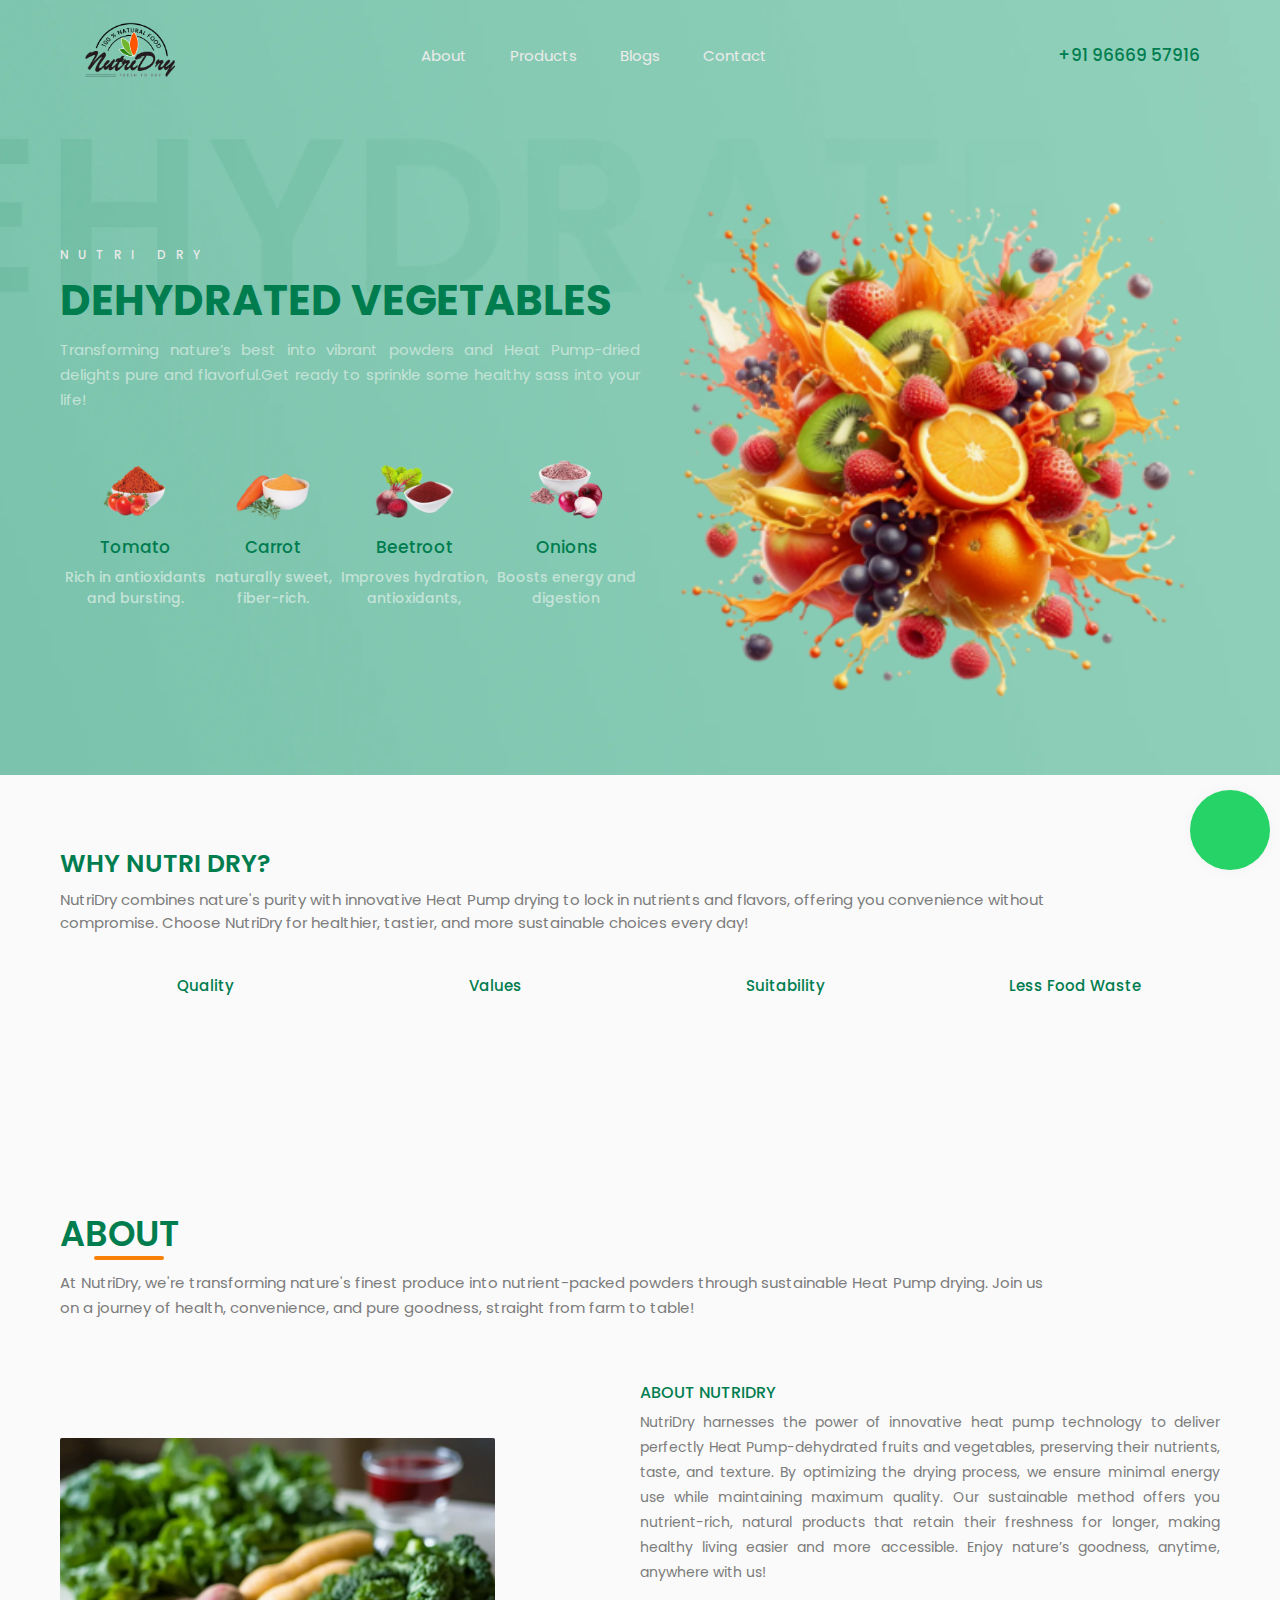
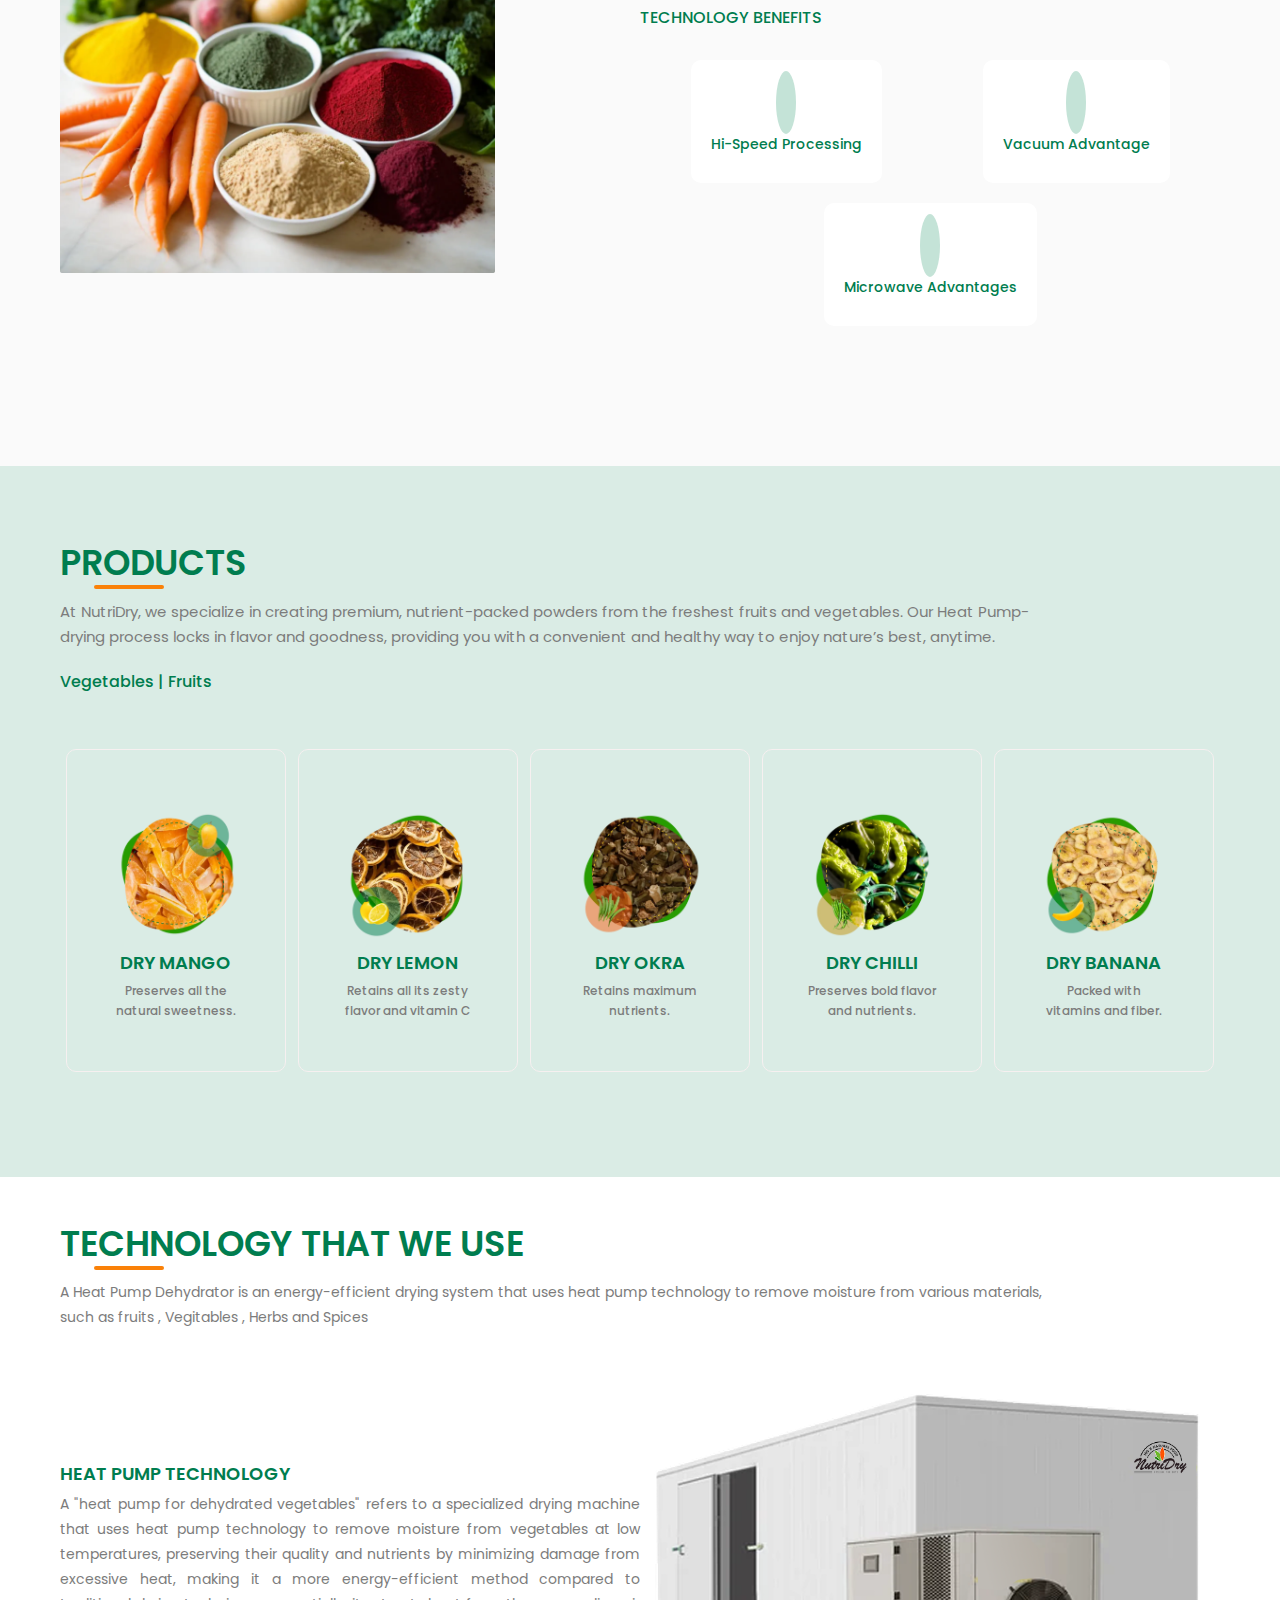
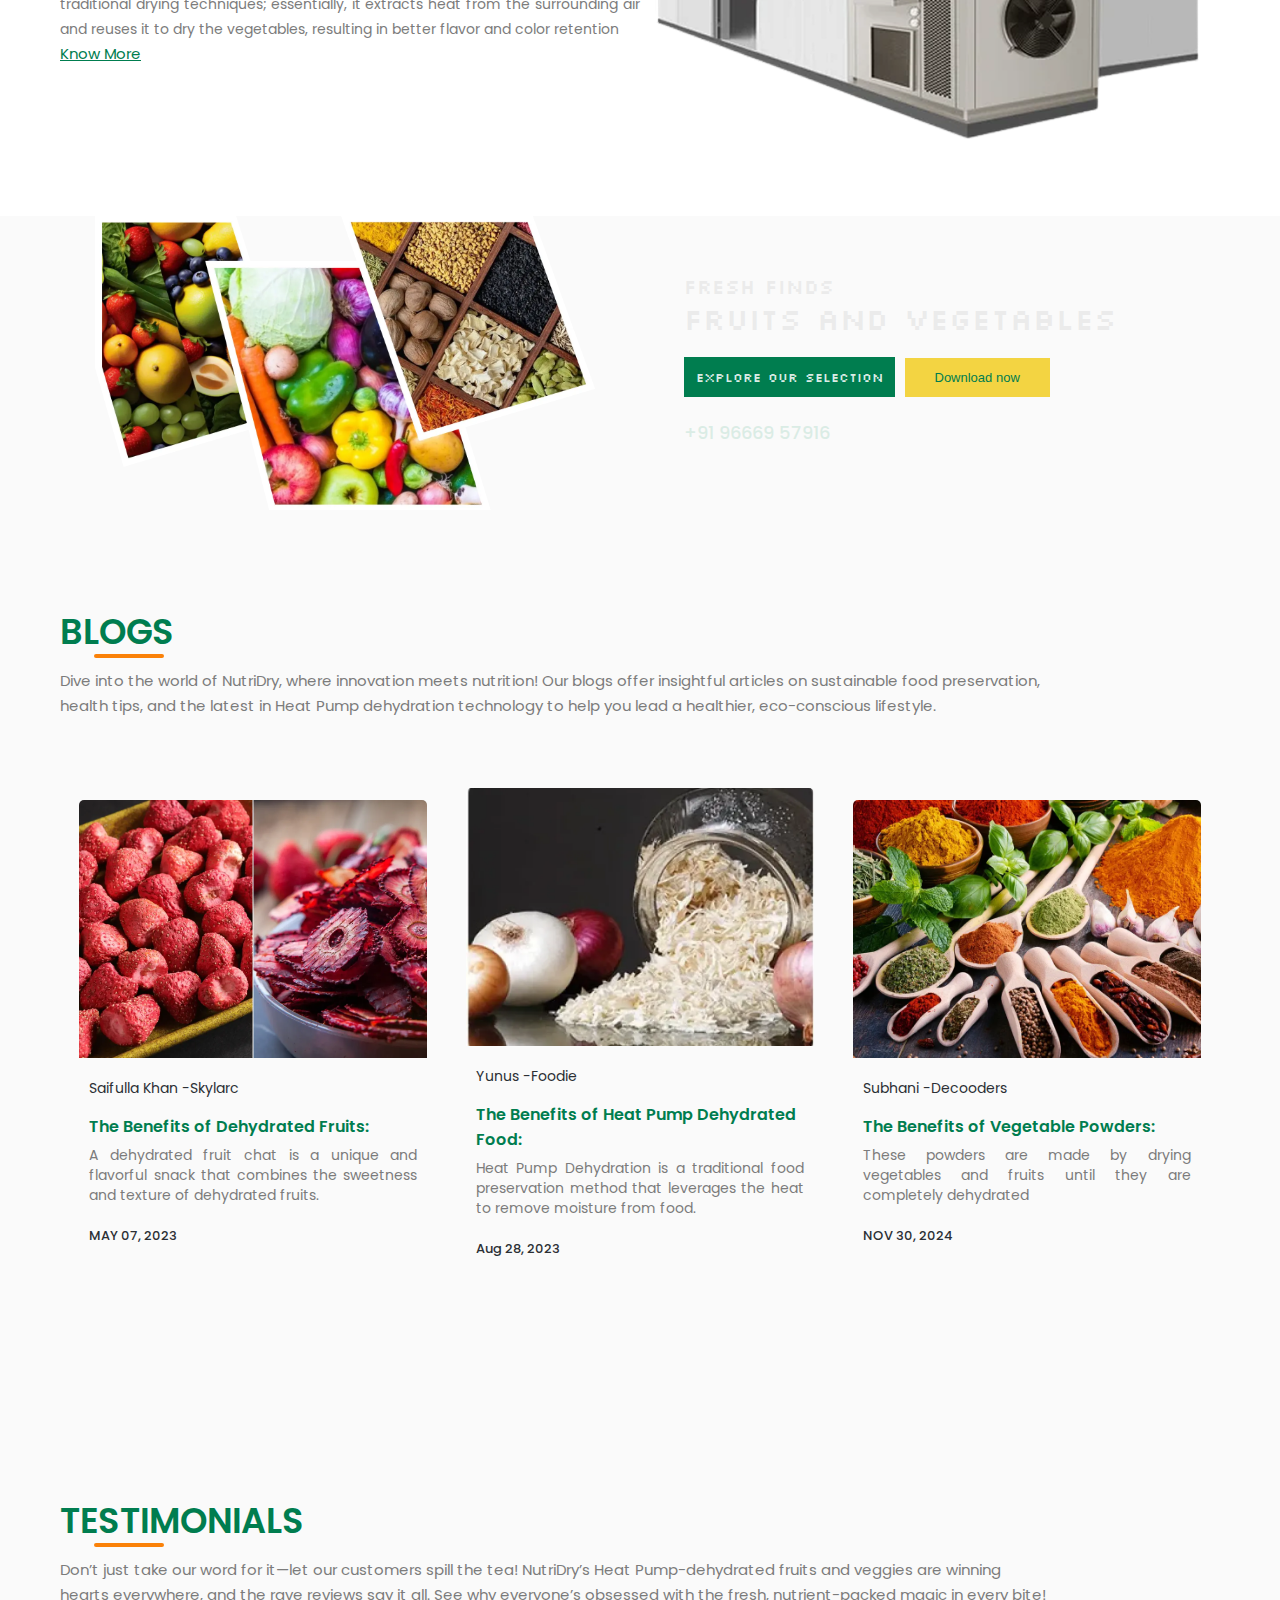
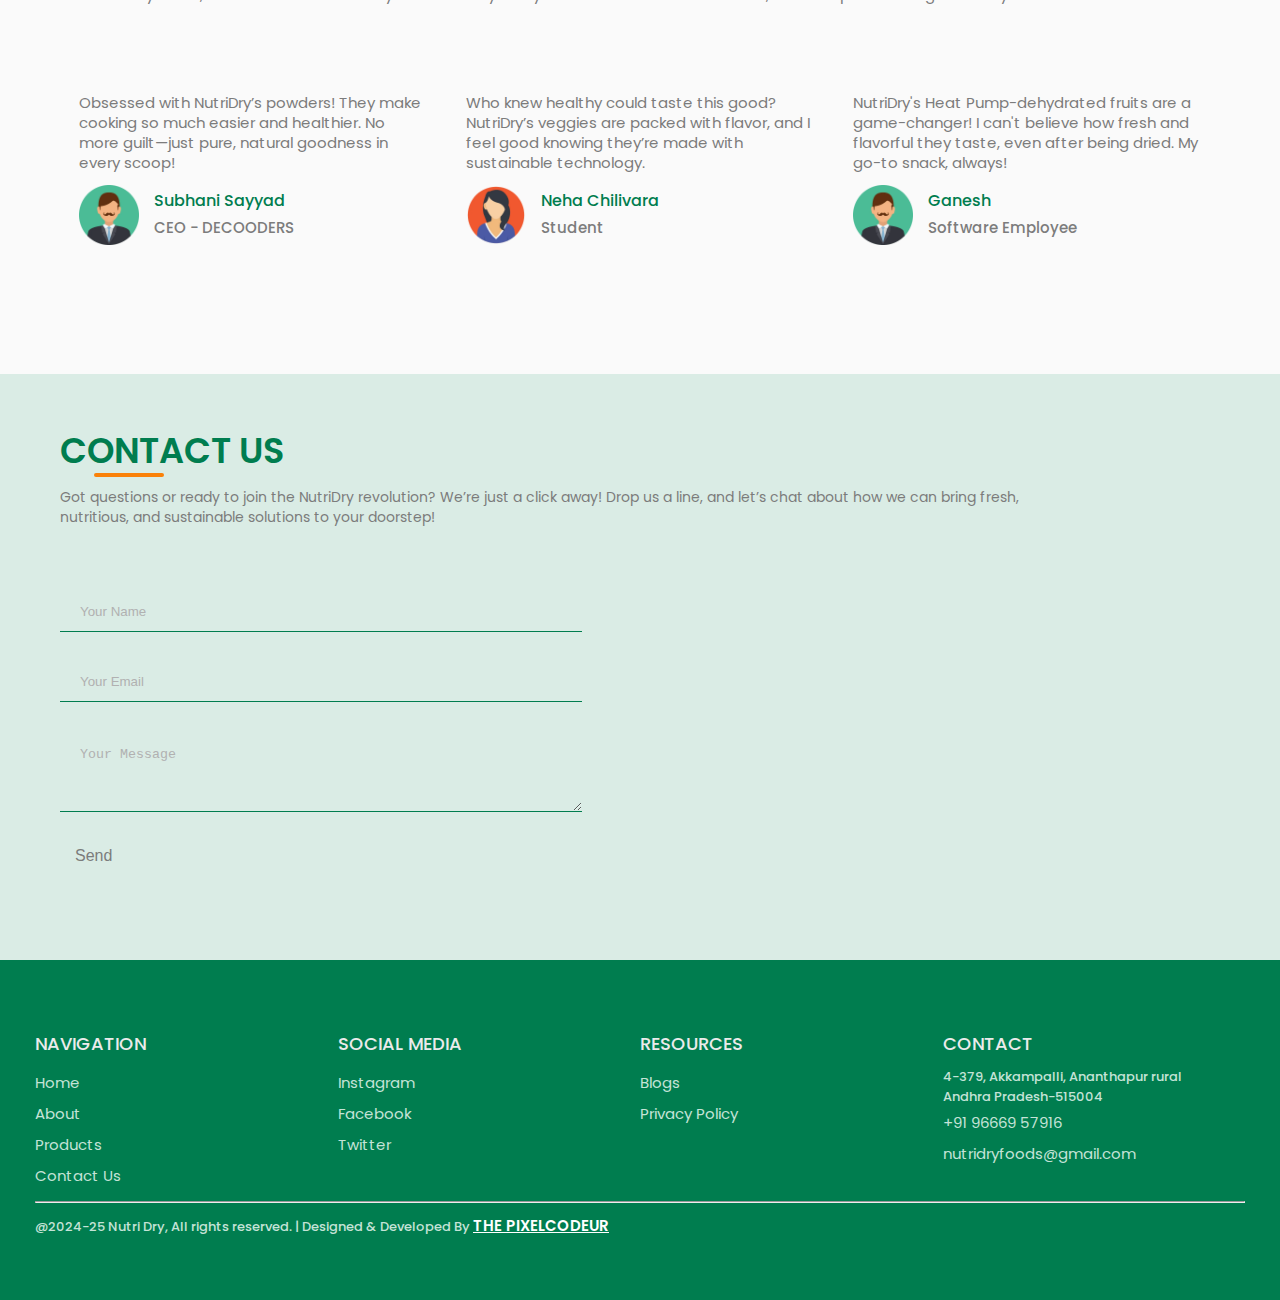
<file: index.html>
<!DOCTYPE html>
<html lang="en">
<head>
    <meta charset="UTF-8">
    <meta name="viewport" content="width=device-width, initial-scale=1.0">
    <meta name="author" content="Saifulla Khan"/>
    <meta name="keywords" content="DRY BANANA,.DRY MANGO,DRY LEMON,DRY GREEN CHILLIES,DRY Tomato,VEGITABLE POWDER,DRY OKRA,DRY WATERMELON,FRUIT CHAT,

    " />
    <meta name="description" content="Heat Pump Dehydrated is a traditional food preservation method that leverages the heat to remove moisture from food. This process results in products with a concentrated flavor, extended shelf life, and a reduced weight, making them ideal for storage and transportation. In the process of drying we inactivate most of pesticide residues and provide pesticides free products.">

    <link rel="icon" href="./images/ND Logo.ico" type="image/png">

    <title>NutriDry | Dehydrated Fruits & Vegetables</title>

    <!-- style link -->
    <link rel="stylesheet" href="style.css"/>

    <!-- fontawesome cdn links -->
    <link rel="stylesheet" href="https://cdnjs.cloudflare.com/ajax/libs/font-awesome/6.7.1/css/all.min.css" integrity="sha512-5Hs3dF2AEPkpNAR7UiOHba+lRSJNeM2ECkwxUIxC1Q/FLycGTbNapWXB4tP889k5T5Ju8fs4b1P5z/iB4nMfSQ==" crossorigin="anonymous" referrerpolicy="no-referrer" />

    <!-- aos cdn link -->
    <link href="https://unpkg.com/aos@2.3.1/dist/aos.css" rel="stylesheet">
    <script src="https://unpkg.com/aos@2.3.1/dist/aos.js"></script>
</head>
<body> 
<!-- -----whatsapp icon ---- -->
    <div class="whatsapp">
        <a href="https://wa.me/+919666957916" target="_blank" class="wtsap">
          <i class="fa-brands fa-whatsapp"></i>
        </a>
      </div>

    <div class="header">
    <div class="container">
     <div class="navbar">
       
          <!-- nutridry logo -->
          <div class="nutro-logo">
            <a href="#" target="_self">
                <img src="./images/nutri_logo.webp" alt="nutridry-image" width="100px" loading="lazy"/>
            </a> 
          </div>

        <!-- nav items -->
        <nav class="nav-items">
            <ul id="MenuItems">
                <li><a href="#about" target="_self">About</a></li>
                <li><a href="#products" target="_self" >Products</a></li>
                <li><a href="#blogs" target="_self">Blogs</a></li>
                <li><a href="#contact-us" target="_self">Contact</a></li>
             </ul>
        </nav>

         <!-- phone number -->
             <div class="phone-number">
                    <i class="fa-solid fa-phone fa-shake">
                    </i>
                    <h3>+91 96669 57916</h3>
             </div>
            <div class="menu" onclick="menutoggle()">
                <i class="fa-solid fa-bars"></i>
            </div>
        </div>

         <!-- hero section starts here -->
        <div class="row">
            <div class="col-2">
              <div class="hero-text">
                <div class="hero-content">
                    <h6>NUTRI DRY</h6>
                    <h1>Dehydrated  Vegetables</h1>
                    <p>Transforming nature’s best into vibrant powders and Heat Pump-dried delights pure and flavorful.Get ready to sprinkle some healthy sass into your life! </p>
                </div>
                <div class="hero-products">
                    <div class="hero-product-images" >
                        <img src="./images/tomato.webp" alt="tomato-powder" loading="lazy" />
                        <h3>Tomato</h3>
                        <p>Rich in antioxidants <br/>and bursting.</p>
                    </div>
                    <div class="hero-product-images" >
                        <img src="./images/carrot.webp" alt="carrot-powder" loading="lazy"/>
                        <h3>Carrot</h3>
                        <p>naturally sweet,<br/> fiber-rich.</p>
                    </div>
                    <div class="hero-product-images" >
                        <img src="./images/beetroot.webp" alt="beetroot-powder" loading="lazy"/>
                        <h3>Beetroot</h3>
                        <p>Improves hydration,<br/>
                             antioxidants,</p>
                    </div>
                    <div class="hero-product-images">
                        <img src="./images/onions.webp" alt="onions" loading="lazy"/>
                        <h3>Onions</h3>
                        <p>Boosts energy and<br/> digestion</p>
                    </div>
                </div>
             </div>
            </div>
            <div class="col-2">
                <div class="hero-image">
                <img src="./images/heroimg.webp" alt="nutridry-image" width="100%" height="auto"loading="lazy"/>
                </div>
            </div>
        </div>
     </div>
  </div>

  <!-- -------- Why Nutridry---- -->
  <section class="why-nutridry">

    <!-- why heading and paragraph -->
    <div class="container">
    <div class="why-heading">
       <h2>WHY NUTRI DRY?</h2>
       <p>NutriDry combines nature's purity with innovative Heat Pump drying to lock in nutrients and flavors, offering you convenience without compromise. 
        Choose NutriDry for healthier, tastier, and more sustainable choices every day!</p>
    </div>

    <!-- images -->
    <div class="row">
        <div class="why-col-4">
            <i class="fa-solid fa-medal"></i>
            <h3>Quality</h3>
        </div>
        <div class="why-col-4">
            <i class="fa-solid fa-hand-holding-heart"></i>
            <h3>Values</h3>
        </div>
        <div class="why-col-4">
            <i class="fa-solid fa-seedling"></i>
            <h3>Suitability</h3>
        </div>
        <div class="why-col-4">
            <i class="fa-solid fa-recycle"></i>
            <h3>Less Food Waste</h3>
        </div>
    </div>
    </div>
 </section>

 <!------ About section ----- -->
 <section class="about-us" id="about">
    <div class="container">
      <!-- about heading and paragraph -->
      <div class="about-heading">
         <h2>ABOUT</h2>
         <p>At NutriDry, we're transforming nature's finest produce into nutrient-packed powders through sustainable Heat Pump drying. Join us on a journey of health, convenience, and pure goodness, straight from farm to table!</p>
      </div>

      <!-- about content -->
       <div class="row">

          <!-- about image -->
           <div class="col-2">
              <img class="about-image" src="./images/about-img.webp" alt="about-image" width="75%" height="auto" loading="lazy"/>
            </div>

          <!-- about rightside -->
           <div class="col-2">
              <div class="about-right-heading">
                  <h1>ABOUT NUTRIDRY</h1>
                  <p>NutriDry harnesses the power of innovative heat pump technology to deliver perfectly Heat Pump-dehydrated fruits and vegetables, preserving their nutrients, taste, and texture. By optimizing the drying process, we ensure minimal energy use while maintaining maximum quality. Our sustainable method offers you nutrient-rich, natural products that retain their freshness for longer, making healthy living easier and more accessible. Enjoy nature’s goodness, anytime, anywhere with us!</p>
              </div>
              <div class="about-right-row">
                  <h1>TECHNOLOGY BENEFITS</h1>
                  <div class="about-row">
                      <div class="about-col">
                          <i class="fa-solid fa-stopwatch-20"></i>
                          <h2>Hi-Speed Processing</h2>
                      </div>
                      <div class="about-col">
                          <i class="fa-solid fa-fan"></i>
                          <h2>Vacuum Advantage </h2>
                      </div>
                      <div class="about-col">
                          <i class="fa-solid fa-wind"></i>
                          <h2>Microwave Advantages </h2>    
                      </div>
                  </div>
              </div>
           </div>
       </div>
      </div>
    </section>

    <!-- product section -->
    <section class="product" id="products">
        <div class="container">
  
            <!-- products heading and paragraph -->
            <div class="product-heading">
                <h2>PRODUCTS</h2>
                <p>At NutriDry, we specialize in creating premium, nutrient-packed powders from the freshest fruits and vegetables. Our Heat Pump-drying process locks in flavor and goodness, providing you with a convenient and healthy way to enjoy nature’s best, anytime. </p>
            </div>
            <div class="categories">
                <h3>Vegetables | Fruits </h3>
            </div>
  
                 <!-- product images -->
                <div class="row">
                  <div class="col-5">
                    <img src="./images/product-1.webp" alt="nutridry-product" width="100%" height="auto" loading="lazy">
                    <h3>DRY MANGO</h3>
                    <p>Preserves all the natural sweetness.</p>
                  </div>
                  <div class="col-5">
                    <img src="./images/product-2.webp" alt="nutridry-product" width="100%" height="auto" loading="lazy">
                    <h3>DRY LEMON</h3>
                    <p>Retains all its zesty flavor and vitamin C</p>
                  </div>
                  <div class="col-5">
                    <img src="./images/product-3.webp" alt="nutridry-product" width="100%" height="auto" loading="lazy">
                    <h3>DRY OKRA</h3>
                    <p>Retains maximum nutrients. </p>
                  </div>
                  <div class="col-5">
                    <img src="./images/product-4.webp" alt="nutridry-product" width="100%" height="auto" loading="lazy">
                    <h3>DRY CHILLI</h3>
                    <p>Preserves bold flavor and nutrients. </p>
                  </div>
                  <div class="col-5">
                    <img src="./images/product-5.webp" alt="nutridry-product" width="100%" height="auto" loading="lazy">
                    <h3>DRY BANANA</h3>
                    <p>Packed with vitamins and fiber.</p>
                  </div>
                </div>  
        </div>
    </section>

    <!-- Tecnolodgy Section -->
      <section class="technology">
        <div class="container">
            <div class="tech-heading">
              <h2>TECHNOLOGY THAT WE USE</h2>
              <p>A Heat Pump Dehydrator is an energy-efficient drying system that uses heat pump technology to remove moisture from various materials, such as fruits , Vegitables , Herbs and Spices</p>
            </div>
            <div class="row">
                <div class="col-2">
                  <div class="tech-right-heading">
                    <h1>HEAT PUMP TECHNOLOGY</h1>
                    <p>A "heat pump for dehydrated vegetables" refers to a specialized drying machine that uses heat pump technology to remove moisture from vegetables at low temperatures, preserving their quality and nutrients by minimizing damage from excessive heat, making it a more energy-efficient method compared to traditional drying techniques; essentially, it extracts heat from the surrounding air and reuses it to dry the vegetables, resulting in better flavor and color retention</p>
                    
                    <a href="https://www.iea.org/reports/the-future-of-heat-pumps/how-a-heat-pump-works" target="_blank">
                       Know More 
                  </a>
                </div>   
                </div>
                <div class="col-2">
                    <img src="./images/heatpump.png" alt="heat pump-image" width="100%" height="auto" loading="lazy"/>
                </div>
            </div>
        </div>
        </section>

   <!-- banner section -->
   <section class="banner">  
    <div class="container"> 
    <div class="banner-row">

        <!-- banner image -->
        <div class="banner-image">
            <img src="./images/banner-img.webp" alt="nutridry-banner-image" width="100%" height="auto" loading="lazy"/>
        </div>

        <!-- banner content -->
         <div class="banner-content">
            <p>FRESH FINDS</p>
            <h2>FRUITS AND VEGETABLES</h2>
            <p><span>Explore Our Selection</span>
            <a href="./pdf files/nutripdf.pdf" download target="_blank">
                <button>Download now</button>
            </a></p>
                <h3>+91 96669 57916</h3> 
         </div>
        </div>
    </div>
 </section>

 <!-- ----Blog section starts--- -->
 <section class="blog" id="blogs">
    <div class="container">
        <div class="blog-heading">
            <h2>BLOGS</h2>
            <p>Dive into the world of NutriDry, where innovation meets nutrition! Our blogs offer insightful articles on sustainable food preservation, health tips, and the latest in Heat Pump dehydration technology to help you lead a healthier, eco-conscious lifestyle.</p>
        </div>
        <div class="row">
          <div class="col-3">
            <img src="./images/blog-img-1.webp" alt="blog-image" loading="lazy"/>
            <div class="blogs-heading">
            <p>Saifulla Khan -Skylarc</p>
            <h3>The Benefits of Dehydrated Fruits:</h3>
            <h6>A dehydrated fruit chat is a unique and flavorful snack that combines the sweetness and texture of dehydrated fruits.</h6>
            <h5>MAY 07, 2023</h5>
        </div>
          </div>
          <div class="col-3">
            <img src="./images/blog-img-2.webp" alt="blog-image" loading="lazy"/>
            <div class="blogs-heading">
                <p>Yunus -Foodie</p>
                <h3>The Benefits of Heat Pump Dehydrated Food:</h3>
                <h6>Heat Pump Dehydration is a traditional food preservation method that leverages the heat to remove moisture from food.</h6>
                <h5>Aug 28, 2023</h5>
            </div>
          </div>
          <div class="col-3">
            <img src="./images/blog-img-3.webp" alt="blog-image" loading="lazy"/>
            <div class="blogs-heading">
                <p>Subhani -Decooders</p>
                <h3>The Benefits of Vegetable Powders:</h3>
                <h6>These powders are made by drying vegetables and fruits until they are completely dehydrated </h6>
                <h5>NOV 30, 2024</h5>
            </div>
          </div>
        </div>
    </div>
 </section>

 <!-- Tesimonial section starts here-- -->
 <section class="testimonial">
    <div class="container">
        <div class="testimonial-heading">
            <h2>TESTIMONIALS</h2>
            <p>Don’t just take our word for it—let our customers spill the tea! NutriDry’s Heat Pump-dehydrated fruits and veggies are winning hearts everywhere, and the rave reviews say it all. See why everyone’s obsessed with the fresh, nutrient-packed magic in every bite!</p>
        </div>
        <div class="row">
            <div class="t-col-3">
                <i class="fa-solid fa-quote-left"></i>
                <p>Obsessed with NutriDry’s powders! They make cooking so much easier and healthier. No more guilt—just pure, natural goodness in every scoop!</p>
              <div class="persons">
                <img src="./images/user2.webp" alt="person-1" loading="lazy"/>
                <div class="person-name">
                  <h6>Subhani Sayyad</h6>
                  <p>CEO - DECOODERS</p> 
                </div>
              </div>
            </div>
            <div class="t-col-3">               
                <i class="fa-solid fa-quote-left"></i>
                <p>Who knew healthy could taste this good? NutriDry’s veggies are packed with flavor, and I feel good knowing they’re made with sustainable technology. </p>
              <div class="persons">
                <img src="./images/user1.webp" alt="person-2" loading="lazy"/>
                <div class="person-name">
                  <h6>Neha Chilivara</h6>
                  <p>Student</p> 
                </div>
              </div>
            </div>
            <div class="t-col-3">                   
                <i class="fa-solid fa-quote-left"></i>
                <p>NutriDry's Heat Pump-dehydrated fruits are a game-changer! I can't believe how fresh and flavorful they taste, even after being dried. My go-to snack, always!</p>
              <div class="persons">
                <img src="./images/user2.webp" alt="person-3" loading="lazy"/>
                <div class="person-name">
                  <h6>Ganesh</h6>
                  <p>Software Employee</p> 
                </div>
              </div>
            </div>
        </div>
    </div>
  </section>

<!-- contact us section --- -->
<section class="contact" id="contact-us">
<div class="container">
    <div class="contact-heading">
        <h2>CONTACT US</h2>
        <p>Got questions or ready to join the NutriDry revolution? We’re just a click away! Drop us a line, and let’s chat about how we can bring fresh, nutritious, and sustainable solutions to your doorstep!</p>
    </div>
    <div class="row">
        <div class="col-2">
            <form action="https://formsubmit.co/nutridryfoods@gmail.com" method="POST" target="_blank">
                <div class="contact-form">
                    <input type="text" name="name" placeholder="Your Name" class="contact-input" required>
                </div>
                <div class="contact-form">
                    <input type="email" name="email" placeholder="Your Email" class="contact-input"  required>
                </div>
               <div class="contact-form">
               <textarea name="message" placeholder="Your Message" class="contact-input" required></textarea>
               </div>
                <button type="submit"> <i class="fa-solid fa-arrow-right"></i>Send</button>
           </form>
        </div>
        <div class="col-2">
            <img src="./images/contact-image.webp" alt="contact us-image" width="100%" height="auto" loading="lazy"/>
        </div>
    </div>
</div>
</section>

<!-- footer section from here--- -->
<footer class="footer">
    <div class="container">
        <div class="col-4">
            <div class="footer-content">
              <h4>NAVIGATION</h4>
               <li><a href="#">Home</a></li>
               <li><a href="#about">About</a></li>
               <li><a href="#products">Products</a></li>
               <li><a href="#contact-us">Contact Us</a></li>
            </div>
            <div class="footer-content">
                <h4>SOCIAL MEDIA</h4>
                 <li><a href="https://www.instagram.com/nutridry_foods/" target="_blank">Instagram</a></li>
                 <li><a href="https://www.facebook.com/profile.php?id=61571705865619" target="_blank">Facebook</a></li>
                 <li><a href="https://x.com/NutridryFoods" target="_blank">Twitter</a></li>
              </div>
              <div class="footer-content">
                <h4>RESOURCES</h4>
                 <li><a href="#blogs">Blogs</a></li>
                 <li><a href="#">Privacy Policy</a></li>
              </div>
              <div class="footer-content">
                <h4>CONTACT</h4>
                <div class="address">
                 <P>4-379, Akkampalli, Ananthapur rural <br> Andhra Pradesh-515004</P>
                </div>
                 <li><a href="tel:+91 96669 57916">+91 96669 57916</a></li>
                 <li><a href="mailto:nutridryfoods@gmail.com">nutridryfoods@gmail.com</a></li>
              </div>
        </div>
        <hr/>
        <div class="designs-by">
            <h5>
                @2024-25 Nutri Dry, All rights reserved. | Designed & Developed By <b><u>THE PIXELCODEUR</u> </b>
            </h5>
        </div>
    </div>
</footer>

<!-- for menu taggle -->
<script>
    var MenuItems = document.getElementById("MenuItems");

    MenuItems.style.maxHeight ="0px";

    function menutoggle(){
        if(MenuItems.style.maxHeight=="0px")
    {
        MenuItems.style.maxHeight="200px";
    }
    else {
        MenuItems.style.maxHeight="0px";
    }
    }

  </script>

</body>
</html>
</file>
<file: style.css>
@import url('https://fonts.googleapis.com/css2?family=Poppins:ital,wght@0,100;0,200;0,300;0,400;0,500;0,600;0,700;0,800;0,900;1,100;1,200;1,300;1,400;1,500;1,600;1,700;1,800;1,900&family=Silkscreen:wght@400;700&display=swap');

/* universal sectors */
*{
    margin: 0;
    padding: 0;
    box-sizing: border-box;
}

/* root variable declaration */
:root{
    --clr-primary:#007D4F;
    --clr-secondary:#7c7c7c;
    --clr-light:#C4E3D7;
    --clr-white:#ebebeb;
    --clr-bg:#DAECE5;
}

/* html elements */
html{
    font-size: 10px;
    font-family: poppins, sans-serif;
    scroll-behavior: smooth;
    background-color: #FAFAFA;
}

/* ----whatsapp---- */
.whatsapp .wtsap{
    position: fixed;
    right:2rem;
    transform: all 0.5s ease;
    background-color: #25d366;
    display: block;
    text-align: center;
    box-shadow: 0 0 2rem rgba(0,0,0,0.15);
    color:#fff;
    font-weight: 700;
    border-radius: 5rem;
    border-right: none;
    bottom:4rem;
    font-size: 3.5rem;
    border:0;
    z-index: 99999;
    width: 6rem;
    height: 6rem;
    line-height: 6rem;
}
.whatsapp .wtsap::before{
    content: "";
    position: absolute;
    z-index: -1;
    left: 50%;
    top: 50%;
    transform: translateX(-50%) translateY(-50%);
    display: block;
    width: 8rem;
    height: 8rem;
    border-radius: 50%;
    background-color: #25d366;
    -webkit-animation:pulse-border 1500ms ease-out infinite;
    animation:pulse-border 1500ms ease-out infinite;   
}
.whatsapp .wtsap:focus{
    border: none;
    outline: none;
}
@keyframes pulse-border {
    0%{transform: translateX(-50%) translateY(-50%) translateZ(0%) scale(1); opacity:1;}
    100%{transform: translateX(-50%) translateY(-50%) translateZ(0%) scale(1.5); opacity:0;}
    
}

.container{
    max-width: 120rem;
    margin: auto;
    padding: 0 2rem ;
}
.header{
    background-image: url("./images/hero_bg.webp");
    background-repeat: no-repeat;
    background-position:center;
    background-size: cover;
    background-attachment: fixed;
    width: 100%;
    height: auto;
}
.header .row{
    padding-bottom: 4rem;
}

/* navbar */
.navbar{
    display: flex;
    align-items: center;
    padding: 2rem;
}

/* navitems */
nav{
    flex: 1;
    text-align: center;
}
nav ul{
    display: inline-block;
    list-style-type: none;
    align-items: center;
}
nav ul li{
    display: inline-block;
    margin-right: 4rem;
}
a{
    text-decoration: none;
    color:var(--clr-white);
    font-size: 1.5rem;
}
a:hover{
    color: var(--clr-primary);
    cursor:pointer;
}
p{
color:var(--clr-secondary);
}
.phone-number{
    display:flex;
    align-items: center;
    justify-content: center;
    gap: 1rem;
}
.phone-number i{
font-size: 1.7rem;
color: var(--clr-primary);
}
.phone-number h3{
    font-size: 1.7rem;
    color: var(--clr-primary);
    font-weight: 500;
}
.row{
    display: flex;
    flex-wrap: wrap;
    align-items: center;
    justify-content: space-around;
}
.col-2{
    flex-basis: 50%;
    min-width: 30rem;
    gap:2rem;
}
.col-2 .hero-content h6{
    font-size: 1.2rem;
    color:var(--clr-white);
    letter-spacing: 1rem;
    font-weight: 500;
}
.col-2 .hero-content h1{
    font-size: 4.2rem;
    color: var(--clr-primary);
    font-weight:700;
    padding: 0.5rem 0;
    text-transform: uppercase;
}
.col-2 .hero-content p{
    font-size: 1.5rem;
    color:var(--clr-light);
    font-weight: 400;
    line-height: 2.5rem;
    text-align: justify;
}
.col-2 img{
    max-width: 100%;
    transition: 0.5s;
}
.col-2 img:hover{
    transform: translateY(-1rem);
    cursor: pointer;
}
.hero-products{
    display: flex;
    flex-wrap: wrap;
    align-items: center;
    justify-content: space-around;
    padding: 2rem 0;
}
.hero-product-images{
    align-items: center;
    text-align: center;
    justify-content: center;
    padding: 1rem 0;
}
.hero-product-images img{
    max-width: 8rem;
}
.hero-product-images img:hover{
    scale:calc(1.2);
    transition: all 1s ease-in-out;
    cursor:pointer;
}
.hero-product-images h3{
    font-size: 1.7rem;
    color: var(--clr-primary);
    font-weight: 500;
    padding: 0.7rem;
}
.hero-product-images p{
    font-size: 1.4rem;
    color: var(--clr-light);
    font-weight: 500;
}

/* -----why section styling starts here----- */
.why-nutridry{
    width: 100%;
    height: auto; 
}
.why-nutridry .container{
    max-width: 120rem;
    margin: auto;
    padding: 7rem 2rem;
}
.why-heading{
    max-width: 85%;
}
.why-heading h2{
    font-size: 2.5rem;
    font-weight: 600;
    color: var(--clr-primary);
}
.why-heading p{
    padding-top: 0.5rem;
    font-size: 1.5rem;
    font-weight: 400;
    color: var(--clr-secondary);
}

/* why images  */
.row{
    display: flex;
    flex-wrap: wrap;
    justify-content:space-around;
    padding: 4rem 0;
}
.why-col-4{
    flex-basis: 25%;
    min-width: 15rem;
    text-align: center;
    transition: 0.5s;
}
.why-col-4:hover{
    transform: translateY(-1rem);
    cursor:pointer;
}
.why-col-4 i{
    font-size: 4rem;
    color: var(--clr-primary);
    padding: 1rem 0; 
}
.why-col-4 h3{
    font-size: 1.5rem;
    color: var(--clr-primary);
    font-weight: 500;
    padding-bottom: 3rem;
}

/* -----About Section Styling Starts----- */
.about-us{
    background-image: url(./images/nutri_bg.webp);
    background-repeat: no-repeat;
    background-position:center;
    background-size: cover;
    background-attachment: fixed;
    width: 100%;
    height: auto;  
}
.about-us .container{
    max-width: 120rem;
    margin: auto;
    padding: 7rem 2rem;
}
.about-heading{
    max-width: 85%;
}
.about-heading h2{
    font-size: 3.5rem;
    font-weight: 600;
    color: var(--clr-primary);
    position: relative;
}
.about-heading h2::after{
    content: "";
    background:rgb(250, 129, 8);
    width: 7rem;
    height: 0.4rem;
    border-radius: 0.5rem;
    position: absolute;
    bottom: 0rem;
    left: 7%;
    transform: translateX(-50%);
}
.about-heading p{
    padding-top: 1rem;
    font-size: 1.5rem;
    font-weight: 400;
    color: var(--clr-secondary);
    line-height: 2.5rem;
}
.col-2 .about-image{
    padding: 2rem 0;
    min-width: 30rem;
    border-radius: 2rem;
}
.about-right-heading{
    padding: 2rem 0;
}
.about-right-heading h1{
    font-size: 1.6rem;
    font-weight: 500;
    color: var(--clr-primary);
}
.about-right-heading p{
    padding-top: 0.5rem;
    font-size: 1.4rem;
    font-weight: 400;
    color: var(--clr-secondary);
    line-height: 2.5rem;  
    text-align: justify;
}
.about-right-row{
    max-width: 100%;
}
.about-right-row h1{
    font-size: 1.6rem;
    font-weight: 500;
    color: var(--clr-primary);
}

/* about box-- */
.about-right-row .about-row{
    display:flex;
    flex-wrap: wrap;
    justify-content: space-around;
    padding: 2rem 0;
}
.about-row .about-col{
    text-align: center;
    align-items: center;
    padding: 2rem;
    background-color: #Ffffff;
    border-radius: 1rem;
    margin: 1rem 0;
}
.about-col i{
    font-size: 3rem;
    color: var(--clr-primary);
    background-color: var(--clr-light);
    padding: 1rem;
    border-radius: 50%;
    align-items: center;
}
.about-col h2{
    font-size: 1.4rem;
    font-weight: 500;
    color: var(--clr-primary);
    padding: 0.8rem 0;
}

/* product section starts--- */
.product{
    background-color: var(--clr-bg);
    width: 100%;
    height: auto;
}
.product .container{
    max-width: 120rem;
    margin: auto;
    padding: 5rem 2rem;
}
.product-heading{
    padding: 2rem 0;
    max-width: 85%;
}
.product-heading h2{
    font-size: 3.5rem;
    font-weight: 600;
    color: var(--clr-primary);
    position: relative;
}
.product-heading h2::after{
    content: "";
    background:rgb(250, 129, 8);
    width: 7rem;
    height: 0.4rem;
    border-radius: 0.5rem;
    position: absolute;
    bottom: 0rem;
    left: 7%;
    transform: translateX(-50%);
}
.product-heading p{
    padding-top: 1rem;
    font-size: 1.5rem;
    font-weight: 400;
    color: var(--clr-secondary);
    line-height: 2.5rem;
}
.categories h3{
    font-size: 1.6rem;
    font-weight: 500;
    color: var(--clr-primary);
}
.row .col-5{
    align-items: center;
    flex-basis: 19%;
    justify-content: space-around;
    text-align: center;
}
.col-5{
    padding: 5rem 4.5rem;   
    border: 0.1rem solid #f6f0f0;
    border-radius: 1rem;
    margin: 1.5rem 0;
}
.col-5:hover{
    cursor: pointer;
    transition: all 0.6s linear;
    background-color: rgba(255, 255, 255, 0.3);
}
.col-5 img{
    max-width:18rem;
    padding-top:1rem;
}
.col-5 img:hover{
    scale: 1.2;
    transition: all 0.6s linear;
}
.col-5 h3{
    padding-top: 0.5rem;
    font-size: 1.8rem;
    font-weight: 600;
    color: var(--clr-primary);
}
.col-5 p{
    padding-top: 0.5rem;
    font-size: 1.2rem;
    font-weight: 500;
    line-height: 2rem;
    color: var(--clr-secondary);
}

/* ----technology page---- */
.technology{
    background-color: #fff;
    width: 100%;
    height: auto; 
}
.technology .container{
    max-width: 120rem;
    margin: auto;
    padding: 3rem 2rem;
}
.tech-heading{
    padding: 1rem 0;  
    max-width: 85%;
}
.tech-heading h2{
    font-size: 3.5rem;
    font-weight: 600;
    color: var(--clr-primary);
    position: relative;
}
.tech-heading h2::after{
    content: "";
    background:rgb(250, 129, 8);
    width: 7rem;
    height: 0.4rem;
    border-radius: 0.5rem;
    position: absolute;
    bottom: 0rem;
    left: 7%;
    transform: translateX(-50%);
}
.tech-heading p{
    padding-top: 1rem;
    font-size: 1.4rem;
    font-weight: 400;
    color: var(--clr-secondary);
    line-height: 2.5rem;
}
.tech-right-heading{
    padding: 1rem 0;
}
.tech-right-heading h1{
    font-size: 1.8rem;
    font-weight: 600;
    color: var(--clr-primary);
}
.tech-right-heading p{
    padding-top: 0.5rem;
    font-size: 1.4rem;
    font-weight: 400;
    color: var(--clr-secondary);
    line-height: 2.5rem;  
    text-align: justify;
}
.tech-right-heading a{
    padding-top: 4rem;
    text-decoration: underline;
    color:var(--clr-primary);
}
.tech-right-heading a:hover{
    cursor: pointer;
    font-weight: 600;
}
.col-2 button{
    display: flex;
    width: 5rem;
    background: transparent;
    border: none;
    gap: 1.5rem;
    font-size: 1.6rem;
    color:var(--clr-secondary);
    padding: 1.5rem 0;
    transition: all 0.3s ease-in-out;
}
.col-2 button:hover{
    color: var(--clr-primary);
    padding-left: 2rem;
    cursor:pointer;
}

/* ----banner section starts here---- */
.banner{
    background-image: url("./images/banner-bg.webp");
    background-repeat: no-repeat;
    background-size: cover;
    background-attachment: fixed;
    width: 100%;
    height: auto; 
}
.banner-row{
    display: flex;
    flex-wrap: wrap;
    align-items: center;
    justify-content:space-around;
}
.banner-image img{
    max-width: 50rem;
    flex-basis: 50%;
    justify-content:start;
}
.banner-content{
    padding: 2rem;
    max-width: 100%;
    flex-basis: 45%;
}
.banner-content p{
    font-size: 2rem;
    font-weight: 500;
    color: var(--clr-white);
    font-family: "Silkscreen", sans-serif;
}
.banner-content h2{
    font-size: 3rem;
    font-weight: 500;
    color: var(--clr-white);
    font-family: "Silkscreen", sans-serif;
    padding-bottom: 1rem;
}
.banner-content button{
    padding: 1.2rem 3rem;
    background-color: #F3D442;
    border: none;
    font-size: 1.3rem;
    font-weight: 500;
    color:var(--clr-primary);
    cursor: pointer;
    margin: 1rem 0;
}
span{
    font-size: 1.3rem;
    padding: 1.2rem;
    font-weight: 500;
    background-color: #007D4F;
    color:var(--clr-bg);
}
.banner-content h3{
    color:var(--clr-bg);
    font-size: 1.8rem;
    padding: 1.2rem 0;
    font-weight: 500;
}

/* ---BLOGS---- */
.blog{
    width: 100%;
    height: auto; 
}

.blog .container{
    max-width: 120rem;
    margin: auto;
    padding: 7rem 2rem;
}
.blog-heading{
    padding: 2rem 0;
    max-width: 85%;
}
.blog-heading h2{
    font-size: 3.5rem;
    font-weight: 600;
    color: var(--clr-primary);
    position: relative;
}
.blog-heading h2::after{
    content: "";
    background:rgb(250, 129, 8);
    width: 7rem;
    height: 0.4rem;
    border-radius: 0.5rem;
    position: absolute;
    bottom: 0rem;
    left: 7%;
    transform: translateX(-50%);
}
.blog-heading p{
    padding-top: 1rem;
    font-size: 1.5rem;
    font-weight: 400;
    color: var(--clr-secondary);
    line-height: 2.5rem;
}
.col-3{
    padding: 1rem 0;
    flex-basis: 30%;
    min-width:30rem;
    transition: 0.5s;
}
.col-3:hover{
    transition: all 0.4s ease-in-out;
    background-color:#fff;
    border-radius: 0.5rem;
    transform: translateY(-1rem);
    cursor:pointer;
}
.col-3 img{
    max-width:100% ;
    border-radius: 0.5rem 0.5rem 0 0;
}
.blogs-heading{
    padding: 1rem 1rem 1rem 1rem ;
    min-width:90%;
}
.col-3 p{
    font-size: 1.4rem;
    color: #2B2F34;
    font-weight: 400;
    padding:0.5rem 0 1.5rem 0;
}
.col-3 h3{
    font-size: 1.6rem;
    color: var(--clr-primary);
    font-weight: 600; 
}
.col-3 h6{
    font-size: 1.4rem;
    color:var(--clr-secondary);
    font-weight: 400;
    padding: 0.6rem 0;
    text-align: justify;
    line-height: 2rem;
}
.col-3 h5{
    font-size: 1.3rem;
    color: #2B2F34;
    font-weight: 500;
    padding: 1.5rem 0;
}

/* -----testimaonials---- */
.testimonial{
    background-image: url(./images/nutri_bg.webp);
    background-repeat: no-repeat;
    background-position:center;
    background-size: cover;
    background-attachment: fixed;
    width: 100%;
    height: auto;
}
.testimonial .container{
    max-width: 120rem;
    margin: auto;
    padding: 7rem 2rem;
}
.testimonial-heading{
    padding: 2rem 0;
    max-width: 85%;
}
.testimonial-heading h2{
    font-size: 3.5rem;
    font-weight: 600;
    color: var(--clr-primary);
    position: relative;
}
.testimonial-heading h2::after{
    content: "";
    background:rgb(250, 129, 8);
    width: 7rem;
    height: 0.4rem;
    border-radius: 0.5rem;
    position: absolute;
    bottom: 0rem;
    left: 7%;
    transform: translateX(-50%);
}
.testimonial-heading p{
    padding-top: 1rem;
    font-size: 1.5rem;
    font-weight: 400;
    color: var(--clr-secondary);
    line-height: 2.5rem;
}
.t-col-3{
    padding: 0.6rem 0;
    flex-basis: 30%;
    min-width:30rem;
    margin: 1rem 0;
    transition: 0.5s;
}
.t-col-3:hover{
    transform:translateY(-1rem);
    cursor:pointer;
}
.t-col-3 i{
    font-size: 5rem;
    color:var(--clr-primary);
}
.t-col-3 p{
    font-size: 1.5rem;
    color: var(--clr-secondary);
    font-weight: 400;
    padding: 1rem 0;
    line-height: 2rem;
}
.persons{
    display: flex;
    flex-wrap: wrap;
    gap: 1.5rem;
    align-items: center;
}
.persons img{
    width: 6rem;
}
.person-name h6{
    font-size: 1.6rem;
    font-weight: 500;
    color: var(--clr-primary);
    padding-top: 0.5rem;
}
.person-name p{
    font-size: 1.5rem;
    padding-top: 0.5rem ;
    font-weight: 500;
}

/* ----contact page---- */
.contact{
    background-color: var(--clr-bg);
    width: 100%;
    height: auto; 
}
.contact .container{
    max-width: 120rem;
    margin: auto;
    padding: 4rem 2rem;
}
.contact-heading{
    padding: 1rem 0;  
    max-width: 85%;
}
.contact-heading h2{
    font-size: 3.5rem;
    font-weight: 600;
    color: var(--clr-primary);
    position: relative;
}
.contact-heading h2::after{
    content: "";
    background:rgb(250, 129, 8);
    width: 7rem;
    height: 0.4rem;
    border-radius: 0.5rem;
    position: absolute;
    bottom: 0rem;
    left: 7%;
    transform: translateX(-50%);
}
.contact-heading p{
    padding-top: 1rem;
    font-size: 1.4rem;
    font-weight: 400;
    color: var(--clr-secondary);
    line-height: 2rem;
}
.contact-form{
    align-items: start;
    padding:1.5rem 0;
}
.contact-input{
    min-width: 90%;
    height: 4rem;
    padding-left: 2rem;
    background: none;
    border: none;
    border-bottom: 0.1rem solid var(--clr-primary);
}
.contact-form textarea{
    padding-top: 1.5rem;
    height: 8rem;
}

.contact-image img{
    min-width: 30rem;
}
.contact-input:focus{
    border:none;
}
.contact-input::placeholder{
    color: #b1b1b1;
}
.col-2 button{
    display: flex;
    width: 5rem;
    background: transparent;
    border: none;
    gap: 1.5rem;
    font-size: 1.6rem;
    color:var(--clr-secondary);
    padding: 1.5rem 0;
    transition: all 0.3s ease-in-out;
}
.col-2 button:hover{
    color: var(--clr-primary);
    padding-left: 2rem;
    cursor:pointer;
}

/* -----footer------ */
.footer{
    background-color: var(--clr-primary);
    width: 100%;
    height: auto;
}
.footer .container{
    max-width: 125rem;
    margin: auto;
    padding: 5rem 2rem;
   
}
.footer .col-4{
    display: flex;
    flex-wrap: wrap;
    align-items:start;
    justify-content: space-evenly;
}
.footer-content{
    flex-basis: 25%;
    min-width:20rem;
    padding: 1rem 0;
}

.footer-content h4{
    color: var(--clr-white);
    font-size: 1.8rem;
    font-weight: 500;
    padding: 1rem 0;
}
.footer-content li{
    list-style-type: none;
    font-size: 1.3rem;
    padding: 0.4rem 0;
}
.footer-content li a{
    text-decoration: none;
    color:var(--clr-light);
    transition: all 0.3s ease-in-out;
}
.footer-content li a:hover{
    padding: 2px 0px 0px 3px;
    cursor:pointer;
    color:var(--clr-white);
}
.footer-content .address{
    color: var(--clr-light);
    font-size: 1.3rem;
    font-weight: 500;
    line-height: 2rem;
}
.footer-content .address p{
    color: var(--clr-light);
}
hr{
    color: var(--clr-secondary);
    font-size: 1px;
}
.designs-by{
    padding: 0.3rem 0;
    line-height: 2rem;
}
.designs-by h5{
    color: var(--clr-light);
    font-size: 1.3rem;
    font-weight: 500;
    padding: 1rem 0;
}
.designs-by b{
    font-size: 1.5rem;
    font-weight: 600;
    color: #Ffffff;

}

.menu{
    font-size: 2rem;
    margin-left: 2rem;
    display: none;
}

/* media query */
@media screen and (max-width:800px)  {
    nav ul{
        position: absolute;
        left:0;
        top:9rem;
        background:var(--clr-primary);
        width: 100%;
        overflow: hidden;
        transition: max-height 0.5s;
    }
    nav ul li{
        display: block;
        margin-top: 2rem;
        margin-bottom: 2rem;
        text-align: right;
        margin-right: 3rem;
    }
    nav a{
        color:var(--clr-bg);
    }
    nav a:hover{
        color:var(--clr-white);
        font-size: 2rem;
    }
    .menu{
        display: block;
        cursor: pointer;
    }
    .phone-number{
        display: none;
    }
}
</file>
